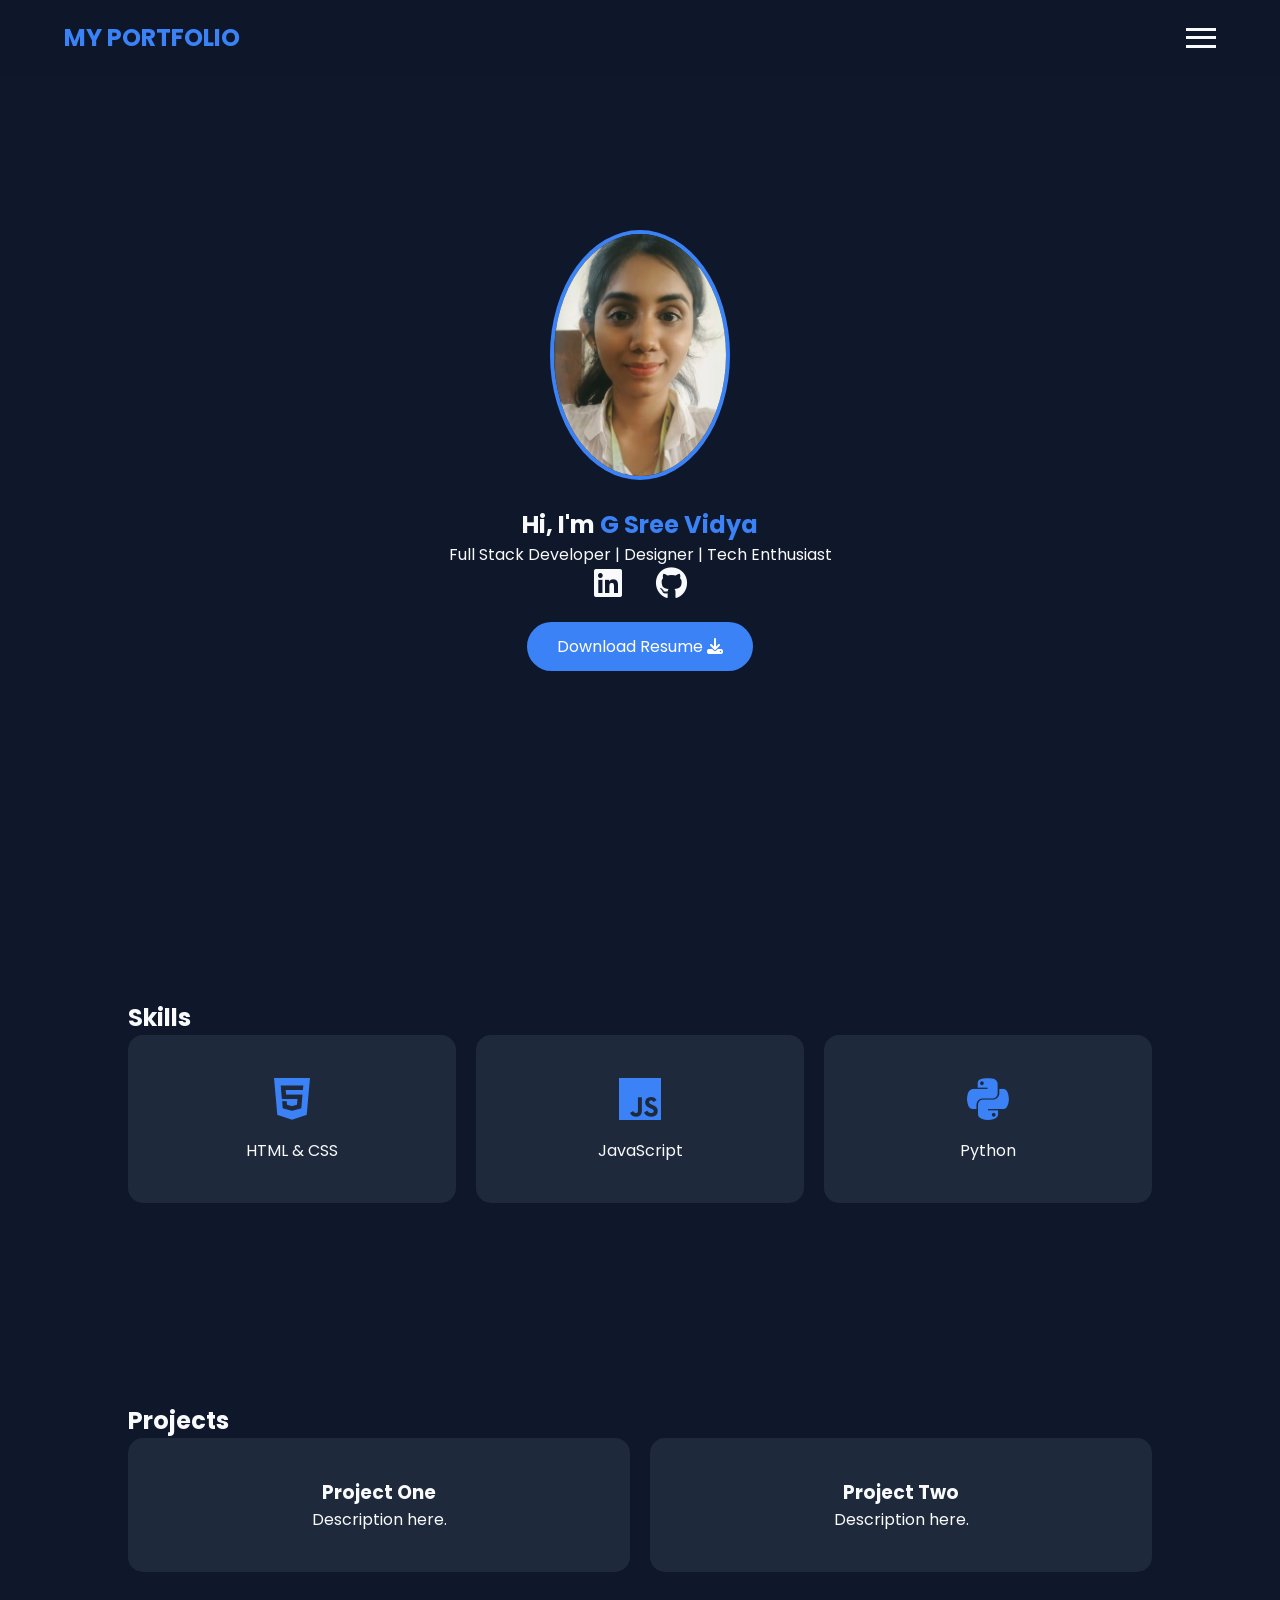
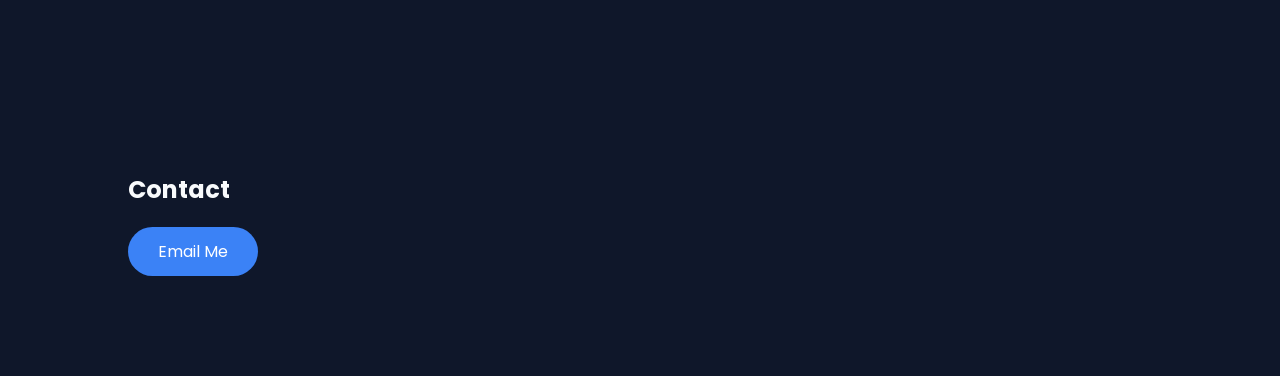
<file: index.html>
<!DOCTYPE html>
<html lang="en">
<head>
    <meta charset="UTF-8">
    <meta name="viewport" content="width=device-width, initial-scale=1.0">
    <title> Sree Vidya | Portfolio</title>
    <link href="https://fonts.googleapis.com/css2?family=Poppins:wght@300;400;600;700&display=swap" rel="stylesheet">
    <link rel="stylesheet" href="https://cdnjs.cloudflare.com/ajax/libs/font-awesome/6.4.0/css/all.min.css">
    <link href="https://unpkg.com/aos@2.3.1/dist/aos.css" rel="stylesheet">
    <link rel="stylesheet" href="SV-portfolio.css">
</head>
<body>

    <nav>
        <div class="logo">MY PORTFOLIO</div>
        <div class="menu-btn" id="menu-btn">
            <div class="bar"></div>
            <div class="bar"></div>
            <div class="bar"></div>
        </div>
    </nav>

    <div class="nav-overlay" id="nav-overlay">
        <ul class="nav-links">
            <li><a href="#home">Home</a></li>
            <li><a href="#skills">Skills</a></li>
            <li><a href="#projects">Projects</a></li>
            <li><a href="#contact">Contact</a></li>
        </ul>
    </div>

    <section id="home" class="hero">
        <div class="hero-content" data-aos="fade-up">
            <img src="assets\WhatsApp Image 2026-04-08 at 8.25.40 PM.jpeg" alt="Profile" class="profile-img">
            <h1>Hi, I'm <span class="highlight">G Sree Vidya</span></h1>
            <p>Full Stack Developer | Designer | Tech Enthusiast</p>
            <div class="social-links">
                <a href="https://www.linkedin.com/in/sree-vidya-24aug25?utm_source=share&utm_campaign=share_via&utm_content=profile&utm_medium=android_app" target="_blank"><i class="fab fa-linkedin"></i></a>
                <a href="https://github.com/sreevidya-ai" target="_blank"><i class="fab fa-github"></i></a>
            </div>
            <a href="assets\Sreevidya resume 2026.pdf" download class="btn">Download Resume <i class="fas fa-download"></i></a>
        </div>
    </section>

    <section id="skills" class="container">
        <h2 class="section-title" data-aos="fade-right">Skills</h2>
        <div class="skills-grid">
            <div class="skill-card" data-aos="zoom-in"><i class="fab fa-html5"></i><p>HTML & CSS</p></div>
            <div class="skill-card" data-aos="zoom-in" data-aos-delay="100"><i class="fab fa-js"></i><p>JavaScript</p></div>
            <div class="skill-card" data-aos="zoom-in" data-aos-delay="200"><i class="fab fa-python"></i><p>Python</p></div>
        </div>
    </section>

    <section id="projects" class="container">
        <h2 class="section-title" data-aos="fade-right">Projects</h2>
        <div class="project-grid">
            <div class="project-card" data-aos="fade-up"><h3>Project One</h3><p>Description here.</p></div>
            <div class="project-card" data-aos="fade-up" data-aos-delay="100"><h3>Project Two</h3><p>Description here.</p></div>
        </div>
    </section>

    <section id="contact" class="container">
        <h2 class="section-title" data-aos="fade-right">Contact</h2>
        <div class="contact-box" data-aos="flip-up">
            <a href="mailto:vidya050824@gmail.com" class="email-btn">Email Me</a>
        </div>
    </section>

    <script src="https://unpkg.com/aos@2.3.1/dist/aos.js"></script>
    <script src="SV-portfolio.js"></script>
</body>
</html>
</file>
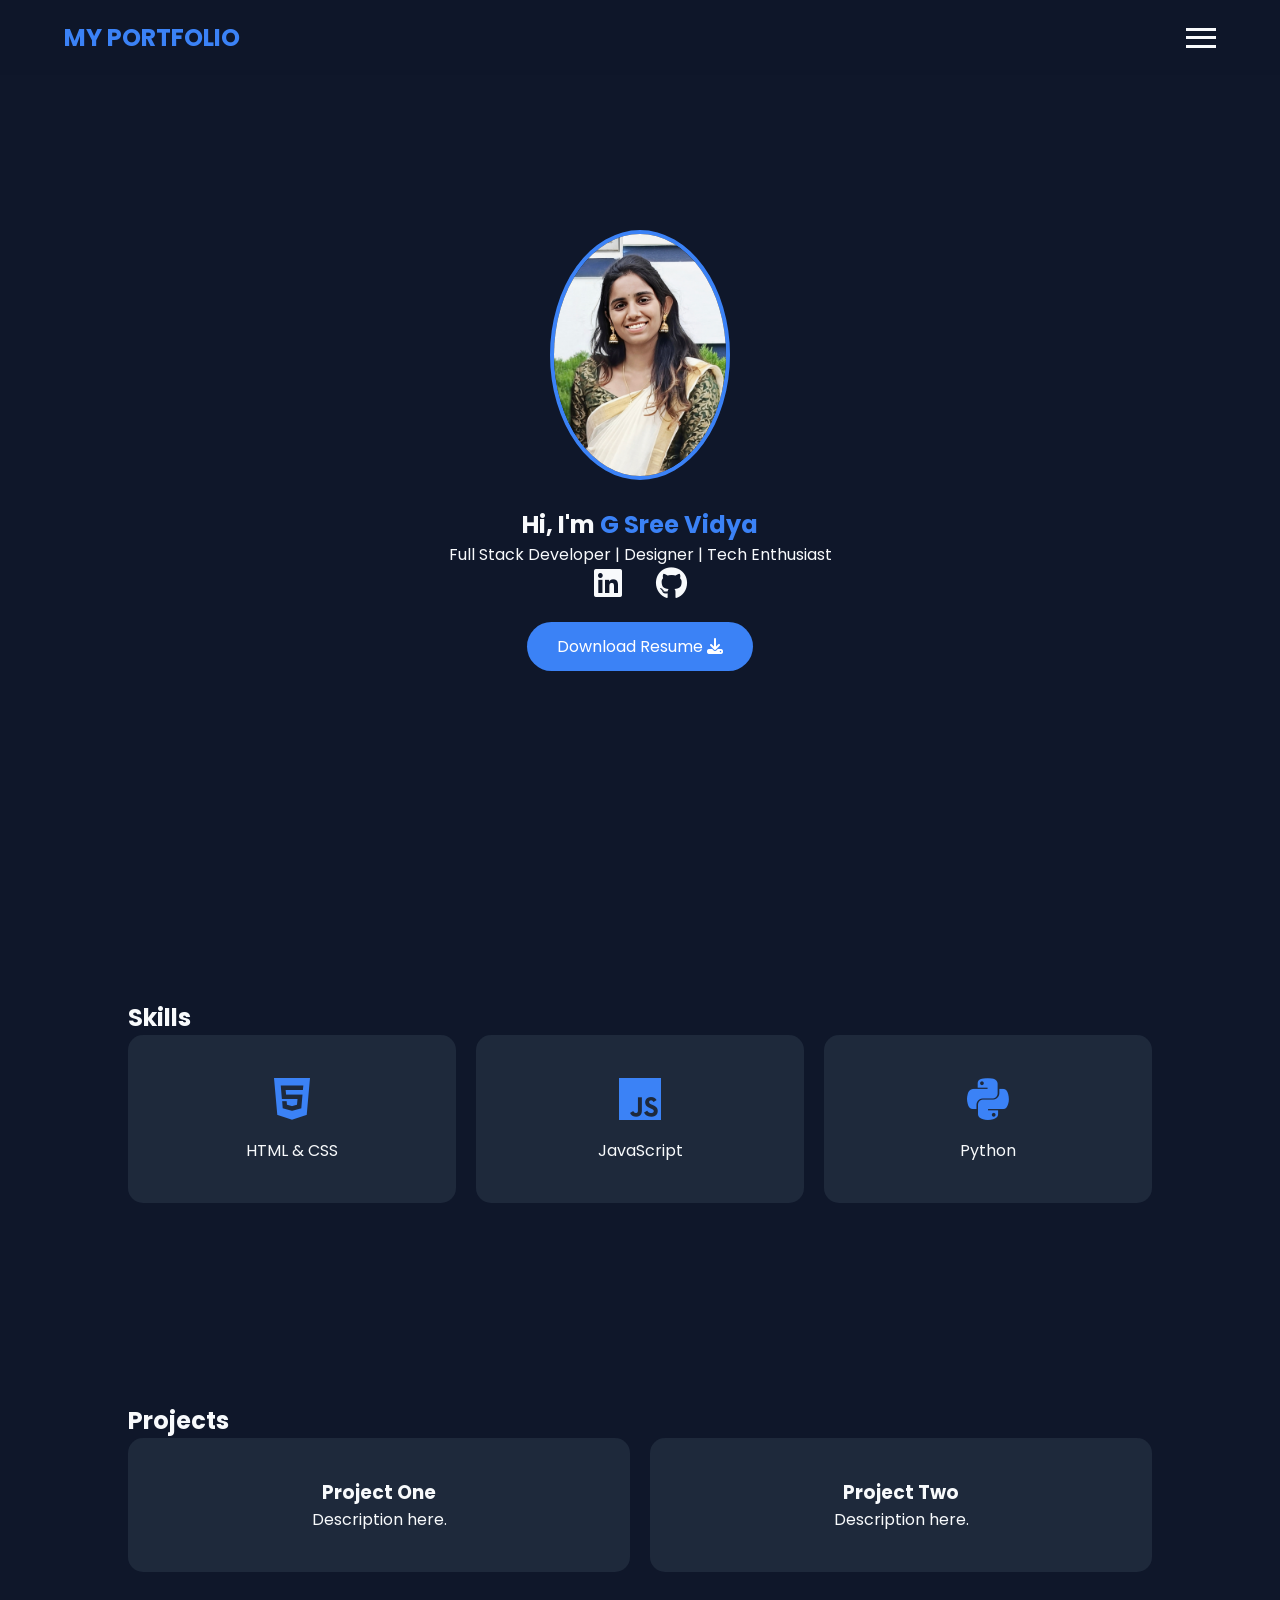
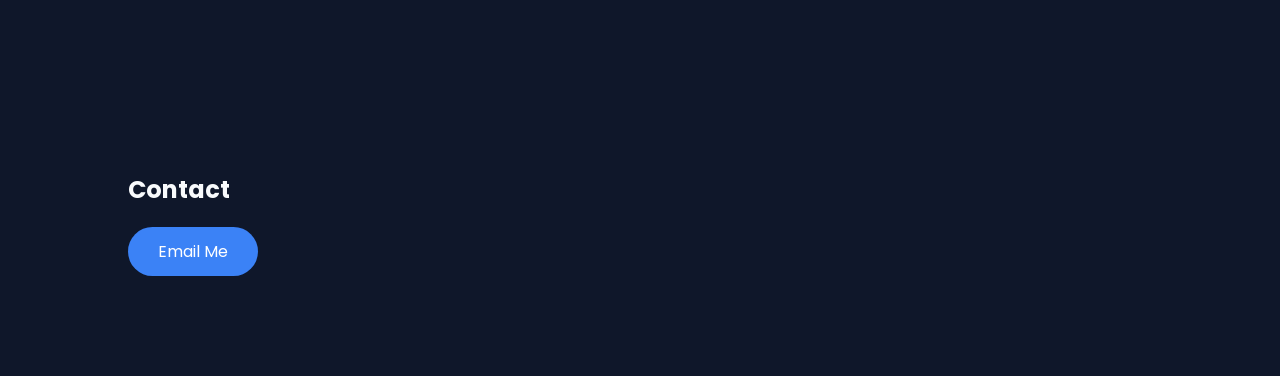
<file: SV-portfolio/Index.html>
<!DOCTYPE html>
<html lang="en">
<head>
    <meta charset="UTF-8">
    <meta name="viewport" content="width=device-width, initial-scale=1.0">
    <title> Sree Vidya | Portfolio</title>
    <link href="https://fonts.googleapis.com/css2?family=Poppins:wght@300;400;600;700&display=swap" rel="stylesheet">
    <link rel="stylesheet" href="https://cdnjs.cloudflare.com/ajax/libs/font-awesome/6.4.0/css/all.min.css">
    <link href="https://unpkg.com/aos@2.3.1/dist/aos.css" rel="stylesheet">
    <link rel="stylesheet" href="SV-portfolio.css">
</head>
<body>

    <nav>
        <div class="logo">MY PORTFOLIO</div>
        <div class="menu-btn" id="menu-btn">
            <div class="bar"></div>
            <div class="bar"></div>
            <div class="bar"></div>
        </div>
    </nav>

    <div class="nav-overlay" id="nav-overlay">
        <ul class="nav-links">
            <li><a href="#home">Home</a></li>
            <li><a href="#skills">Skills</a></li>
            <li><a href="#projects">Projects</a></li>
            <li><a href="#contact">Contact</a></li>
        </ul>
    </div>

    <section id="home" class="hero">
        <div class="hero-content" data-aos="fade-up">
            <img src="assets\WhatsApp Image 2026-04-08 at 7.13.07 PM.jpeg" alt="Profile" class="profile-img">
            <h1>Hi, I'm <span class="highlight">G Sree Vidya</span></h1>
            <p>Full Stack Developer | Designer | Tech Enthusiast</p>
            <div class="social-links">
                <a href="https://www.linkedin.com/in/sree-vidya-24aug25?utm_source=share&utm_campaign=share_via&utm_content=profile&utm_medium=android_app" target="_blank"><i class="fab fa-linkedin"></i></a>
                <a href="https://github.com/sreevidya-ai" target="_blank"><i class="fab fa-github"></i></a>
            </div>
            <a href="assets\Sreevidya resume 2026.pdf" download class="btn">Download Resume <i class="fas fa-download"></i></a>
        </div>
    </section>

    <section id="skills" class="container">
        <h2 class="section-title" data-aos="fade-right">Skills</h2>
        <div class="skills-grid">
            <div class="skill-card" data-aos="zoom-in"><i class="fab fa-html5"></i><p>HTML & CSS</p></div>
            <div class="skill-card" data-aos="zoom-in" data-aos-delay="100"><i class="fab fa-js"></i><p>JavaScript</p></div>
            <div class="skill-card" data-aos="zoom-in" data-aos-delay="200"><i class="fab fa-python"></i><p>Python</p></div>
        </div>
    </section>

    <section id="projects" class="container">
        <h2 class="section-title" data-aos="fade-right">Projects</h2>
        <div class="project-grid">
            <div class="project-card" data-aos="fade-up"><h3>Project One</h3><p>Description here.</p></div>
            <div class="project-card" data-aos="fade-up" data-aos-delay="100"><h3>Project Two</h3><p>Description here.</p></div>
        </div>
    </section>

    <section id="contact" class="container">
        <h2 class="section-title" data-aos="fade-right">Contact</h2>
        <div class="contact-box" data-aos="flip-up">
            <a href="mailto:vidya050824@gmail.com" class="email-btn">Email Me</a>
        </div>
    </section>

    <script src="https://unpkg.com/aos@2.3.1/dist/aos.js"></script>
    <script src="SV-portfolio.js"></script>
</body>
</html>
</file>
<file: SV-portfolio.css>
:root {
    --primary: #3b82f6;
    --dark: #0f172a;
    --card-bg: #1e293b;
    --light: #f8fafc;
}

* { margin: 0; padding: 0; box-sizing: border-box; font-family: 'Poppins', sans-serif; }
body { background: var(--dark); color: var(--light); overflow-x: hidden; scroll-behavior: smooth; }

nav {
    position: fixed; width: 100%; padding: 20px 5%;
    display: flex; justify-content: space-between; align-items: center;
    z-index: 1000; background: rgba(15, 23, 42, 0.9);
}

.logo { font-size: 1.5rem; font-weight: 700; color: var(--primary); }

.menu-btn {
    width: 30px; height: 20px; display: flex; flex-direction: column;
    justify-content: space-between; cursor: pointer; z-index: 1100;
}

.bar { width: 100%; height: 3px; background: var(--light); transition: 0.4s; }

.nav-overlay {
    position: fixed; top: 0; right: -100%; width: 100%; height: 100vh;
    background: var(--dark); display: flex; justify-content: center;
    align-items: center; transition: 0.5s; z-index: 1050;
}

.nav-overlay.open { right: 0; }
.nav-links { list-style: none; text-align: center; }
.nav-links li { margin: 25px 0; }
.nav-links a { color: var(--light); font-size: 2rem; text-decoration: none; font-weight: 600; }

.hero { height: 100vh; display: flex; align-items: center; justify-content: center; text-align: center; }
.profile-img { width: 180px; height: 250px; border-radius: 50%; border: 4px solid var(--primary); margin-bottom: 20px; object-fit: cover; }
.highlight { color: var(--primary); }
.social-links i { font-size: 2rem; margin: 0 15px; color: var(--light); transition: 0.3s; }
.social-links i:hover { color: var(--primary); }

.btn, .email-btn { 
    display: inline-block; padding: 12px 30px; background: var(--primary); 
    color: white; text-decoration: none; border-radius: 50px; margin-top: 20px;
}

.container { padding: 100px 10%; }
.skills-grid, .project-grid { display: grid; grid-template-columns: repeat(auto-fit, minmax(250px, 1fr)); gap: 20px; }
.skill-card, .project-card { background: var(--card-bg); padding: 40px; border-radius: 15px; text-align: center; }
.skill-card i { font-size: 3rem; color: var(--primary); margin-bottom: 15px; }

/* Animation Hamburger to X */
.open-menu .bar:nth-child(1) { transform: translateY(9px) rotate(45deg); }
.open-menu .bar:nth-child(2) { opacity: 0; }
.open-menu .bar:nth-child(3) { transform: translateY(-8px) rotate(-45deg); }
</file>
<file: SV-portfolio/SV-portfolio.css>
:root {
    --primary: #3b82f6;
    --dark: #0f172a;
    --card-bg: #1e293b;
    --light: #f8fafc;
}

* { margin: 0; padding: 0; box-sizing: border-box; font-family: 'Poppins', sans-serif; }
body { background: var(--dark); color: var(--light); overflow-x: hidden; scroll-behavior: smooth; }

nav {
    position: fixed; width: 100%; padding: 20px 5%;
    display: flex; justify-content: space-between; align-items: center;
    z-index: 1000; background: rgba(15, 23, 42, 0.9);
}

.logo { font-size: 1.5rem; font-weight: 700; color: var(--primary); }

.menu-btn {
    width: 30px; height: 20px; display: flex; flex-direction: column;
    justify-content: space-between; cursor: pointer; z-index: 1100;
}

.bar { width: 100%; height: 3px; background: var(--light); transition: 0.4s; }

.nav-overlay {
    position: fixed; top: 0; right: -100%; width: 100%; height: 100vh;
    background: var(--dark); display: flex; justify-content: center;
    align-items: center; transition: 0.5s; z-index: 1050;
}

.nav-overlay.open { right: 0; }
.nav-links { list-style: none; text-align: center; }
.nav-links li { margin: 25px 0; }
.nav-links a { color: var(--light); font-size: 2rem; text-decoration: none; font-weight: 600; }

.hero { height: 100vh; display: flex; align-items: center; justify-content: center; text-align: center; }
.profile-img { width: 180px; height: 250px; border-radius: 50%; border: 4px solid var(--primary); margin-bottom: 20px; object-fit: cover; }
.highlight { color: var(--primary); }
.social-links i { font-size: 2rem; margin: 0 15px; color: var(--light); transition: 0.3s; }
.social-links i:hover { color: var(--primary); }

.btn, .email-btn { 
    display: inline-block; padding: 12px 30px; background: var(--primary); 
    color: white; text-decoration: none; border-radius: 50px; margin-top: 20px;
}

.container { padding: 100px 10%; }
.skills-grid, .project-grid { display: grid; grid-template-columns: repeat(auto-fit, minmax(250px, 1fr)); gap: 20px; }
.skill-card, .project-card { background: var(--card-bg); padding: 40px; border-radius: 15px; text-align: center; }
.skill-card i { font-size: 3rem; color: var(--primary); margin-bottom: 15px; }

/* Animation Hamburger to X */
.open-menu .bar:nth-child(1) { transform: translateY(9px) rotate(45deg); }
.open-menu .bar:nth-child(2) { opacity: 0; }
.open-menu .bar:nth-child(3) { transform: translateY(-8px) rotate(-45deg); }
</file>
